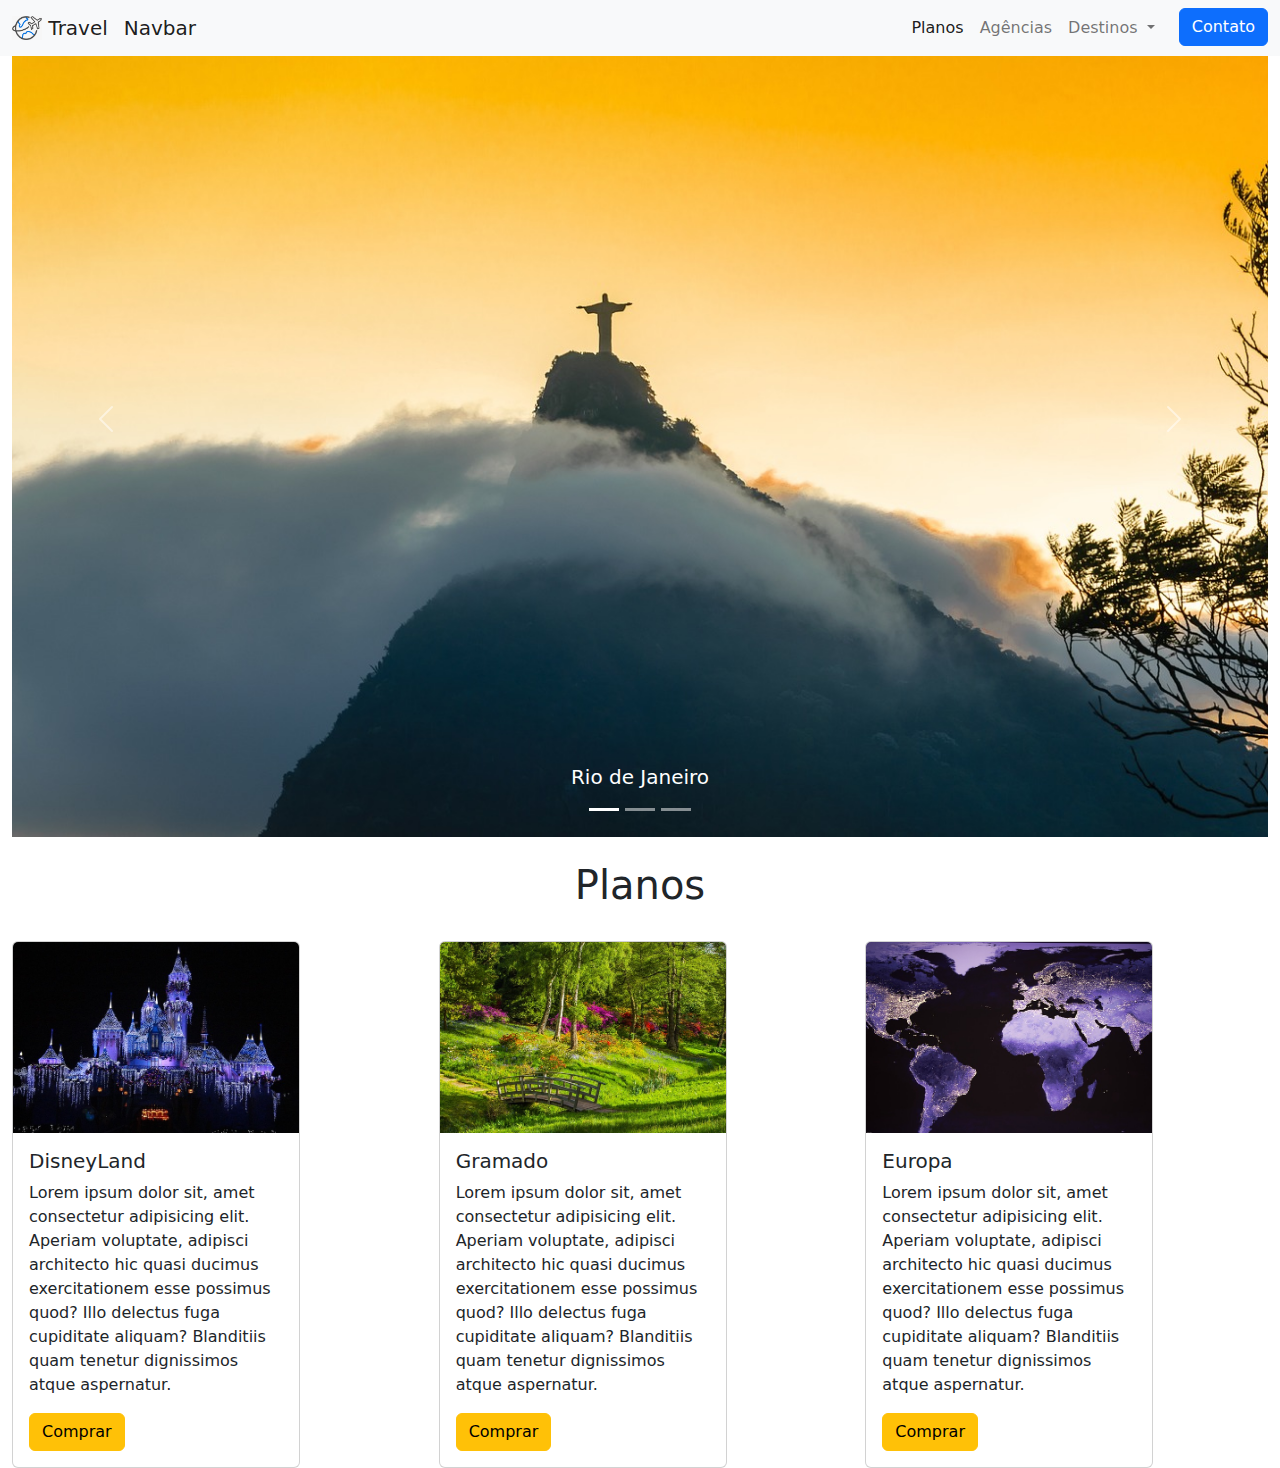
<file: index.html>
<!DOCTYPE html>
<html lang="en">

<head>
  <meta charset="UTF-8" />
  <meta name="viewport" content="width=device-width, initial-scale=1.0" />
  <link rel="stylesheet" href="css/bootstrap.css" />
  <title>Aula Bootstrap 5</title>
</head>

<body>
  <div class="container-fluid">
    <nav class="navbar navbar-expand-md bg-light fixed-top">
      <div class="container-fluid">
        <a class="navbar-brand" href="#">
          <img src="images/travel-logo.png" alt="Logo" width="30" height="24"
            class="d-inline-block align-text-top" />
          Travel
        </a>

        <a class="navbar-brand" href="#">Navbar</a>
        <button class="navbar-toggler" type="button" data-bs-toggle="collapse" data-bs-target="#navbarSupportedContent"
          aria-controls="navbarSupportedContent" aria-expanded="false" aria-label="Toggle navigation">
          <span class="navbar-toggler-icon"></span>
        </button>
        <div class="collapse navbar-collapse" id="navbarSupportedContent">
          <ul class="navbar-nav ms-auto mb-2 mb-lg-0">
            <li class="nav-item">
              <a class="nav-link active" aria-current="page" href="#">Planos</a>
            </li>
            <li class="nav-item">
              <a class="nav-link" href="#">Agências</a>
            </li>
            <li class="nav-item dropdown">
              <a class="nav-link dropdown-toggle" href="#" role="button" data-bs-toggle="dropdown"
                aria-expanded="false">
                Destinos
              </a>
              <ul class="dropdown-menu">
                <li><a class="dropdown-item" href="#">EUA</a></li>
                <li><a class="dropdown-item" href="#">Europa</a></li>
                <li>
                  <hr class="dropdown-divider" />
                </li>
                <li>
                  <a class="dropdown-item" href="#">América do Sul</a>
                </li>
              </ul>
            </li>
            <li class="nav-item ms-3">
              <a class="btn btn-primary" href="#">Contato</a>
            </li>
          </ul>

          </form>
        </div>
      </div>
      <!-- Fim da nav Bar -->
    </nav>
    <!-- Inicio Carrossel -->
    <div id="carouselExampleCaptions" class="carousel slide" data-bs-ride="carousel">
      <div class="carousel-indicators">
        <button type="button" data-bs-target="#carouselExampleCaptions" data-bs-slide-to="0" class="active"
          aria-current="true" aria-label="Slide 1"></button>
        <button type="button" data-bs-target="#carouselExampleCaptions" data-bs-slide-to="1"
          aria-label="Slide 2"></button>
        <button type="button" data-bs-target="#carouselExampleCaptions" data-bs-slide-to="2"
          aria-label="Slide 3"></button>
      </div>
      <div class="carousel-inner">
        <div class="carousel-item active" data-bs-interval="5000">
          <img src="images/rio.jpg" class="d-block w-100" alt="...">
          <div class="carousel-caption d-none d-md-block">
            <h5>Rio de Janeiro</h5>
          </div>
        </div>
        <div class="carousel-item" data-bs-interval="5000">
          <img src="images/london.jpg" class="d-block w-100" alt="Europa">
          <div class="carousel-caption d-none d-md-block">
            <h5>Europa</h5>
          </div>
        </div>
        <div class="carousel-item" data-bs-interval="5000">
          <img src="images/eua.jpg" class="d-block w-100" alt="EUA">
          <div class="carousel-caption d-none d-md-block">
            <h5>Estados Unidos</h5>
          </div>
        </div>
      </div>
      <button class="carousel-control-prev" type="button" data-bs-target="#carouselExampleCaptions"
        data-bs-slide="prev">
        <span class="carousel-control-prev-icon" aria-hidden="true"></span>
        <span class="visually-hidden">Previous</span>
      </button>
      <button class="carousel-control-next" type="button" data-bs-target="#carouselExampleCaptions"
        data-bs-slide="next">
        <span class="carousel-control-next-icon" aria-hidden="true"></span>
        <span class="visually-hidden">Next</span>
      </button>
      <!-- Fim do Carrossel  -->

    </div>
    <section class="row">
      <div class="col-12 text-center mt-4 mb-4">
        <h1>Planos</h1>
      </div>

      <div class="col-md-4">
        <div class="card" style="width: 18rem;">
          <img src="images/disneyland.jpg" class="card-img-top" alt="Disney">
          <div class="card-body">
            <h5 class="card-title">DisneyLand</h5>
            <p class="card-text">Lorem ipsum dolor sit, amet consectetur adipisicing elit. Aperiam voluptate, adipisci
              architecto hic quasi ducimus exercitationem esse possimus quod? Illo delectus fuga cupiditate aliquam?
              Blanditiis quam tenetur dignissimos atque aspernatur.</p>
            <a href="#" class="btn btn-warning">Comprar</a>
          </div>
        </div>
      </div>

      <div class="col-md-4">
        <div class="card" style="width: 18rem;">
          <img src="images/gramado.jpg" class="card-img-top" alt="Disney">
          <div class="card-body">
            <h5 class="card-title">Gramado</h5>
            <p class="card-text">Lorem ipsum dolor sit, amet consectetur adipisicing elit. Aperiam voluptate, adipisci
              architecto hic quasi ducimus exercitationem esse possimus quod? Illo delectus fuga cupiditate aliquam?
              Blanditiis quam tenetur dignissimos atque aspernatur.</p>
            <a href="#" class="btn btn-warning">Comprar</a>
          </div>
        </div>
      </div>

      <div class="col-md-4">
        <div class="card" style="width: 18rem;">
          <img src="images/europa-2.jpg" class="card-img-top" alt="Disney">
          <div class="card-body">
            <h5 class="card-title">Europa</h5>
            <p class="card-text">Lorem ipsum dolor sit, amet consectetur adipisicing elit. Aperiam voluptate, adipisci
              architecto hic quasi ducimus exercitationem esse possimus quod? Illo delectus fuga cupiditate aliquam?
              Blanditiis quam tenetur dignissimos atque aspernatur.</p>
            <a href="#" class="btn btn-warning">Comprar</a>
          </div>
        </div>
      </div>

    </section>
    <!-- fim do container -->
  </div>

  <script type="text/javascript" src="js/bootstrap.bundle.min.js"></script>
</body>

</html>
</file>
